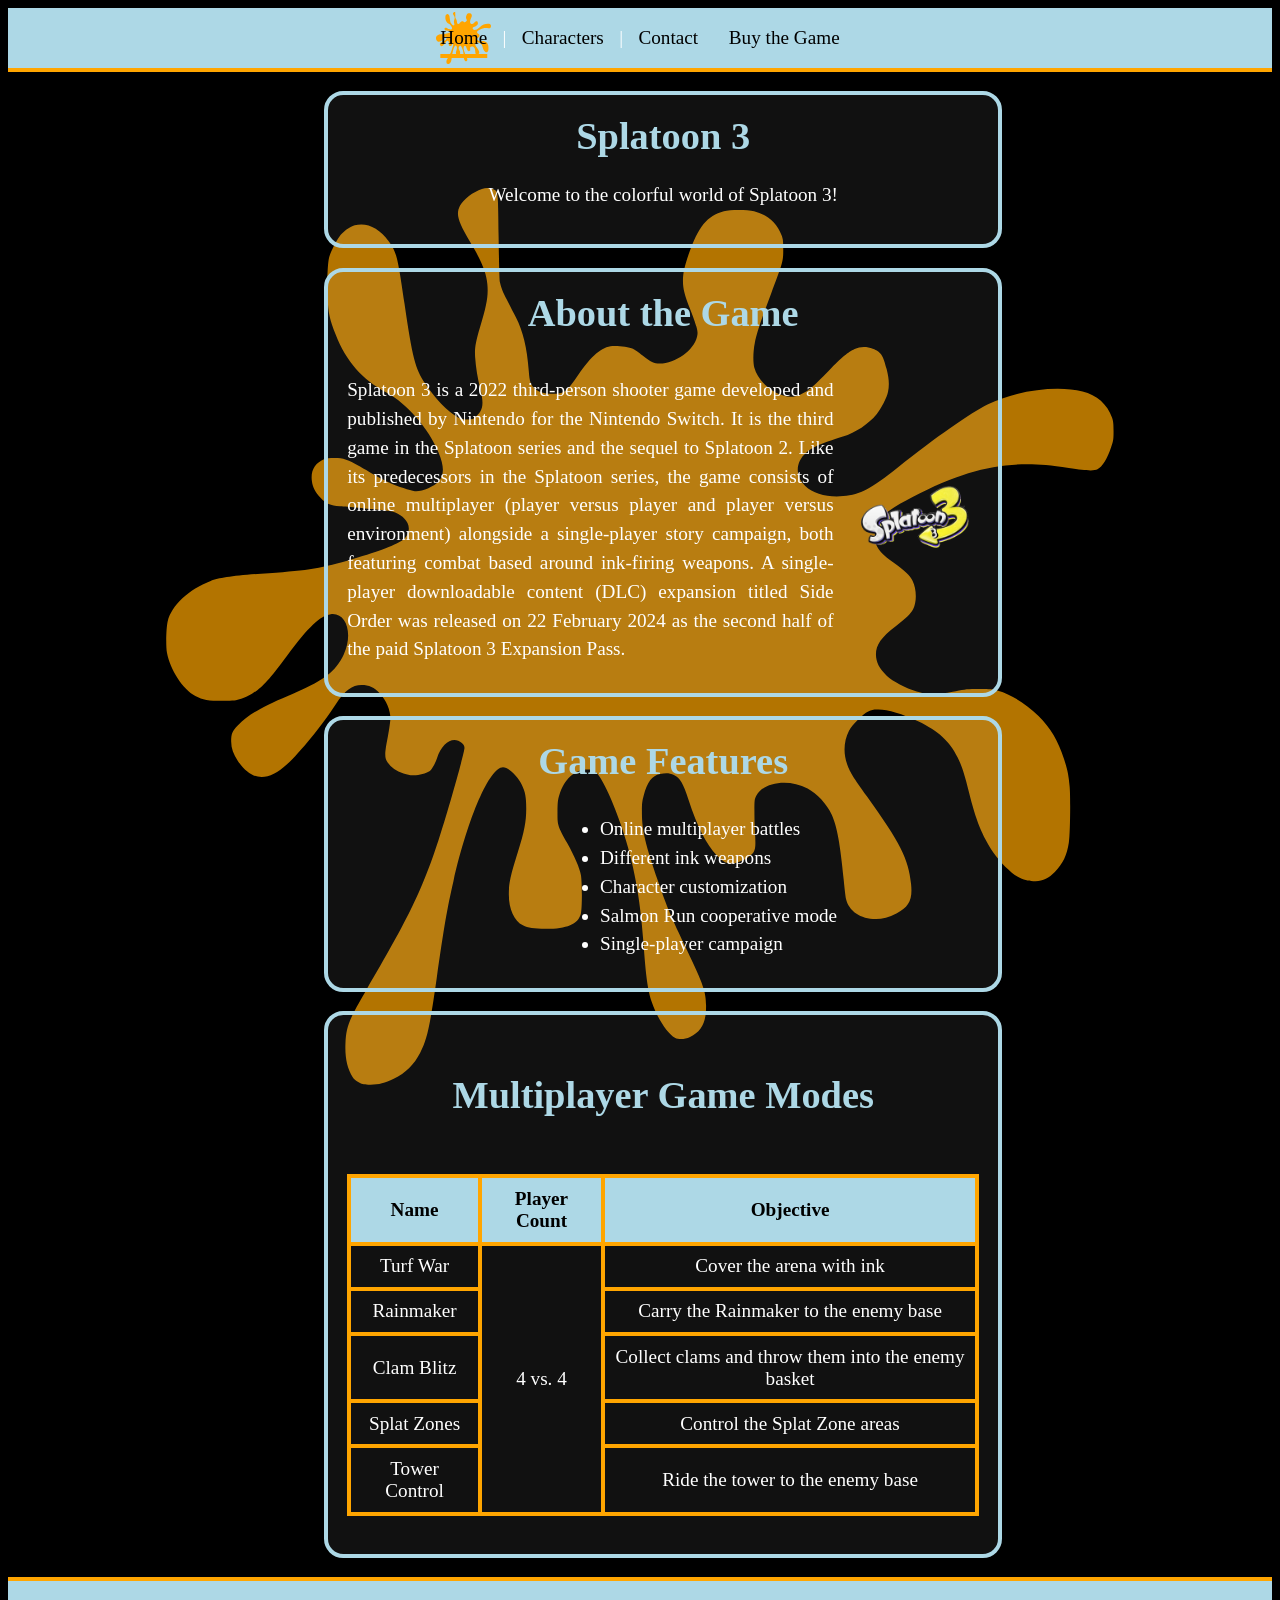
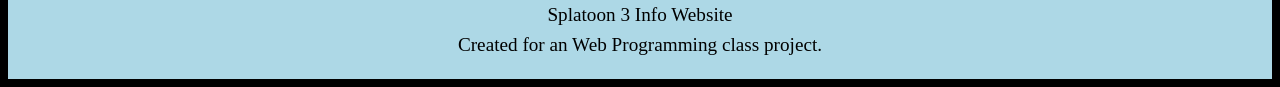
<file: index.html>
<!DOCTYPE html>
<html lang="en">
    <head>
        <link rel="stylesheet" type="text/css" href="css/global_style.css">
        
        <title>Splaoon 3 - Home</title>
    </head>

    <body>
        <nav>
            <a href="index.html" class="active">Home</a> |
            <a href="characters/index.html">Characters</a> |
            <a href="contact.html">Contact</a>
            <a href="https://www.nintendo.com/games/detail/splatoon-3-switch/" target="_blank">Buy the Game</a>
        </nav>

        <header>
            <h1>
                Splatoon 3
            </h1>
            <p>
                Welcome to the colorful world of Splatoon 3!
            </p>
        </header>
        
        <main>
            <section>
                <h2>
                    About the Game
                </h2>
                
                <div class="paragraph-image-container">
                    <p>
                        Splatoon 3 is a 2022 third-person shooter game developed
                        and published by Nintendo for the Nintendo Switch.
                        It is the third game in the Splatoon series and the sequel to Splatoon 2.
                        Like its predecessors in the Splatoon series,
                        the game consists of online multiplayer
                        (player versus player and player versus environment)
                        alongside a single-player story campaign,
                        both featuring combat based around ink-firing weapons.
                        A single-player downloadable content (DLC)
                        expansion titled Side Order was released on 22 February 2024
                        as the second half of the paid Splatoon 3 Expansion Pass.
                    </p>
                    
                    <img
                    src="img/logo.svg"
                    alt="Splatoon 3 Logo"
                    >
                </div>
            </section>
            
            <section>
                <h2>
                    Game Features
                </h2>
                
                <ul>
                    <li>Online multiplayer battles</li>
                    <li>Different ink weapons</li>
                    <li>Character customization</li>
                    <li>Salmon Run cooperative mode</li>
                    <li>Single-player campaign</li>
                </ul>
            </section>
            
            <section>
                <table>
                    <tr>
                        <th colspan="3">Multiplayer Game Modes</th>
                    </tr>
                    <tr>
                        <th>Name</th>
                        <th>Player Count</th>
                        <th>Objective</th>
                    </tr>
                    <tr>
                        <td>Turf War</td>
                        <td rowspan="5">4 vs. 4</td>
                        <td>Cover the arena with ink</td>
                    </tr>
                    <tr>
                        <td>Rainmaker</td>
                        <td>Carry the Rainmaker to the enemy base</td>
                    </tr>
                    <tr>
                        <td>Clam Blitz</td>
                        <td>Collect clams and throw them into the enemy basket</td>
                    </tr>
                    <tr>
                        <td>Splat Zones</td>
                        <td>Control the Splat Zone areas</td>
                    </tr>
                    <tr>
                        <td>Tower Control</td>
                        <td>Ride the tower to the enemy base</td>
                    </tr>
                </table>
            </section>
        </main>
    
        <footer>
            <p>Splatoon 3 Info Website</p>
            <p>Created for an Web Programming class project.</p>
        </footer>
    </body>
</html>
</file>
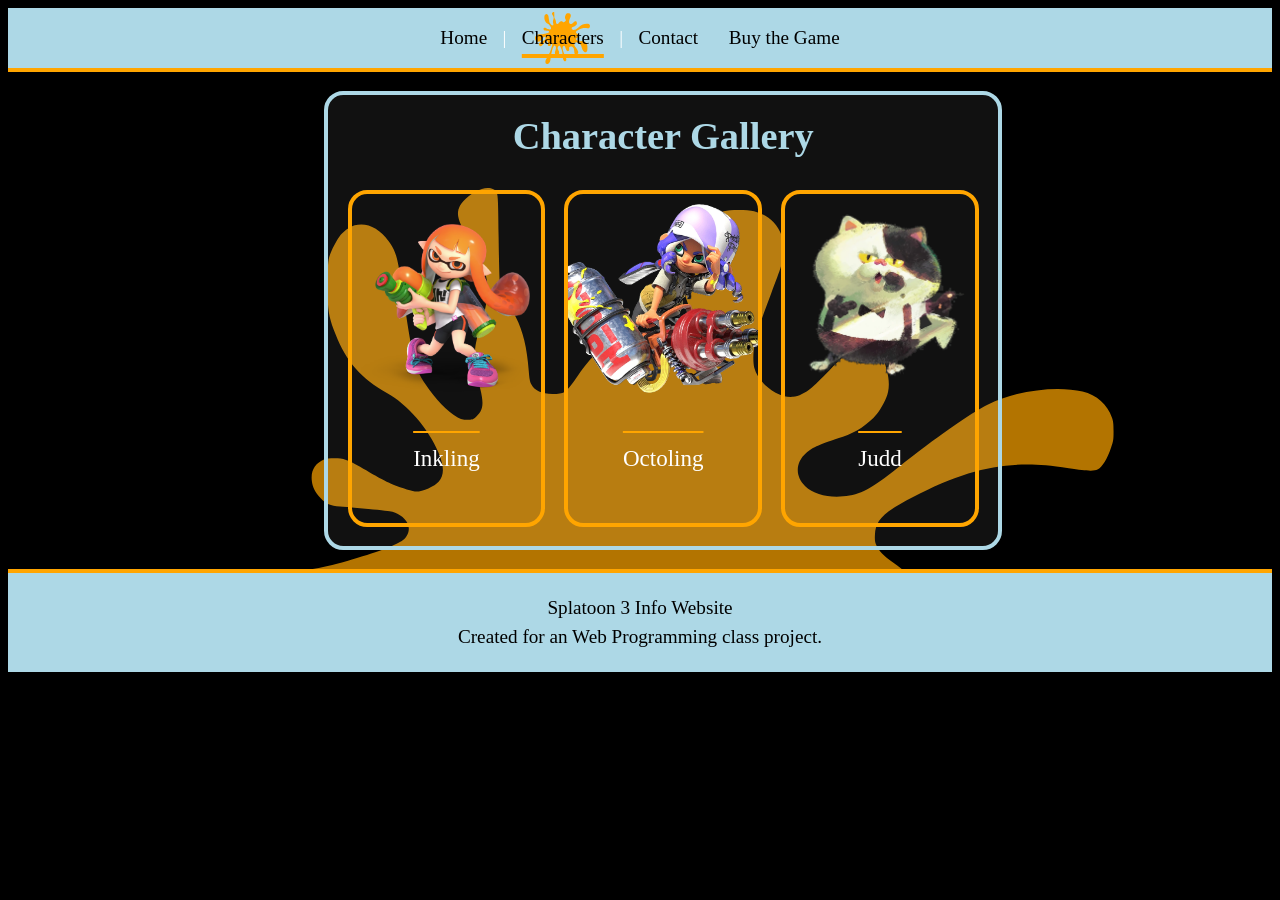
<file: characters/index.html>
<!DOCTYPE html>
<html lang="en">
    <head>
        <link rel="stylesheet" type="text/css" href="../css/global_style.css">
        
        <title>Splaoon 3 - Characters</title>
    </head>

    <body>
        <nav>
            <a href="../index.html">Home</a> |
            <a href="index.html" class="active">Characters</a> |
            <a href="../contact.html">Contact</a>
            <a href="https://www.nintendo.com/games/detail/splatoon-3-switch/" target="_blank">Buy the Game</a>
        </nav>

        <main>
            <section>
                <h2>
                    Character Gallery
                </h2>

                <div class="character-gallery">
                    <div>
                        <img
                        src="../img/inkling.svg"
                        alt="Inkling Character"
                        >
                        <p>Inkling</p>
                    </div>

                    <div>
                        <img
                        src="../img/octoling.svg"
                        alt="Octoling Character"
                        >
                        <p>Octoling</p>
                    </div>

                    <div>
                        <img
                        src="../img/judd.svg"
                        alt="Judd Character"
                        >
                        <p>Judd</p>
                    </div>
                </div>
            </section>
        </main>
    
        <footer>
            <p>Splatoon 3 Info Website</p>
            <p>Created for an Web Programming class project.</p>
        </footer>
    </body>
</html>
</file>
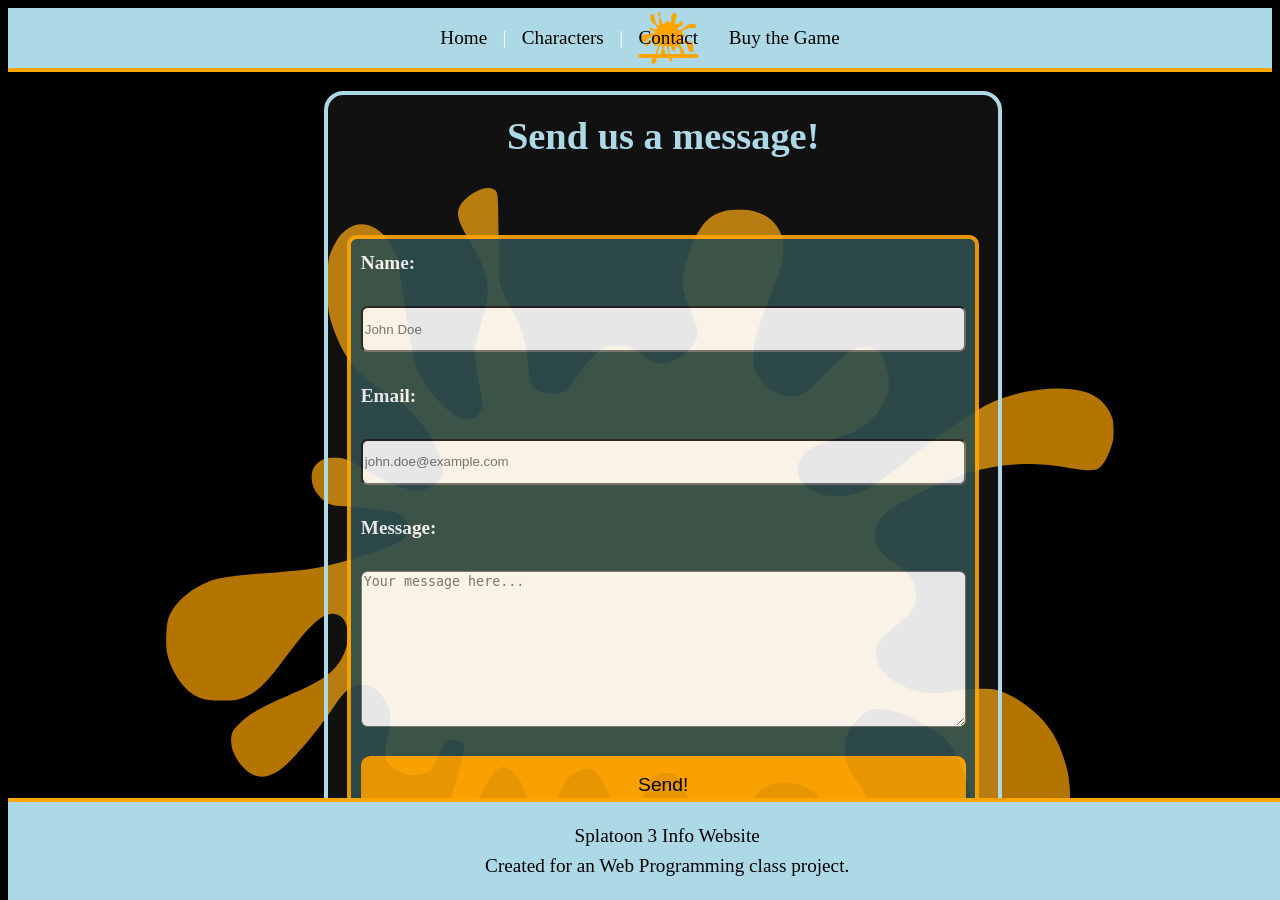
<file: contact/index.html>
<!DOCTYPE html>
<html lang="en">
    <head>
        <link rel="stylesheet" type="text/css" href="../css/global_style.css">
        
        <title>Splaoon 3 - Contact</title>

<style>
    form {
        padding: 0.5em;
        border: var(--border) solid var(--accent);
        border-radius: 0.5em;
        background-color: darkslategray;
        background-blend-mode: multiply;
        opacity: 0.9;
        color: var(--text);

        display: flex;
        flex-direction: column;
        gap: 1.5em;
    }

    label {
        font-weight: bold;
        height: 1.5em;
        display: flex;
        align-items: center;
        justify-content: flex-start;
    }

    input[type="text"],
    input[type="email"],
    textarea {
        border-radius: 0.5em;
    }

    input[type="text"],
    input[type="email"] {
        height: 3em;
    }

    input[type="submit"] {
        background-color: var(--accent);
        color: var(--bg);
        border: none;
        border-radius: 0.5em;
        height: 3em;
        cursor: pointer;
        
        font-size: 1em;

        transition: transform 0.3s ease-in-out, font-size 0.3s ease-in-out;
    }

    input[type="submit"]:hover {
        transform: scale(1, 1.05);
        font-size: 1.1em;
    }
</style>

    </head>

    <body>
        <nav>
            <a href="../index.html">Home</a> |
            <a href="../characters/index.html">Characters</a> |
            <a href="index.html" class="active">Contact</a>
            <a href="https://www.nintendo.com/games/detail/splatoon-3-switch/" target="_blank">Buy the Game</a>
        </nav>
        
        <main>
            <section>
                <h2 style="text-align: center; margin-bottom: 2em;">
                    Send us a message!
                </h2>
                
                <form action="index.html" method="get">
                    <label for="name">Name:</label>
                    <input type="text" id="name" name="name" placeholder="John Doe" required>

                    <label for="email">Email:</label>
                    <input type="email" id="email" name="email" placeholder="john.doe@example.com" required>

                    <label for="message">Message:</label>
                    <textarea id="message" name="message" rows="10" placeholder="Your message here..." required></textarea>

                    <input type="submit" value="Send!">
                </form>

            </section>
        </main>
    
        <footer style="position: fixed; bottom: 0; width: 100%;">
            <p>Splatoon 3 Info Website</p>
            <p>Created for an Web Programming class project.</p>
        </footer>
    </body>
</html>
</file>
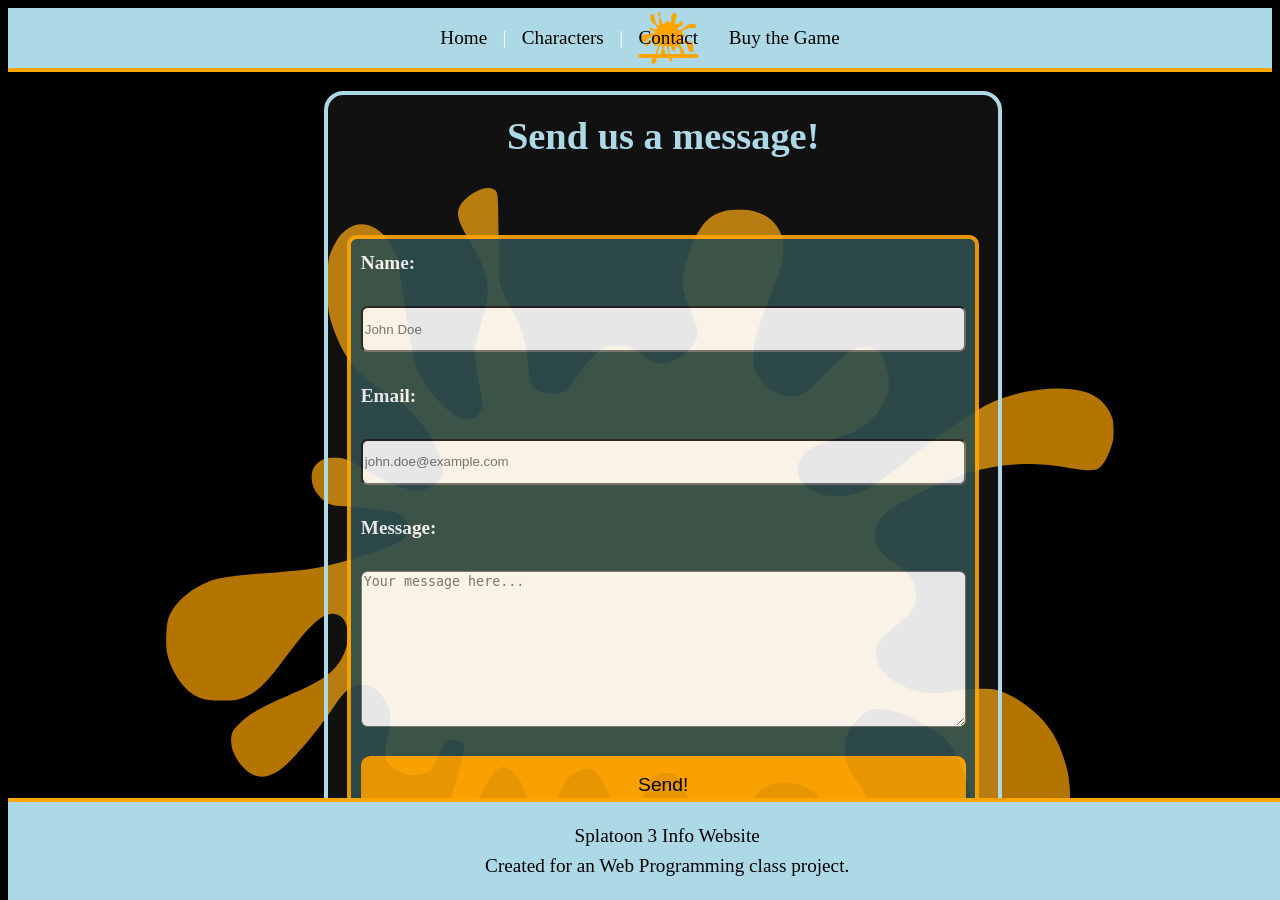
<file: contact.html>
<!DOCTYPE html>
<html lang="en">
    <head>
        <link rel="stylesheet" type="text/css" href="css/global_style.css">
        
        <title>Splaoon 3 - Contact</title>

<style>
    form {
        padding: 0.5em;
        border: var(--border) solid var(--accent);
        border-radius: 0.5em;
        background-color: darkslategray;
        background-blend-mode: multiply;
        opacity: 0.9;
        color: var(--text);

        display: flex;
        flex-direction: column;
        gap: 1.5em;
    }

    label {
        font-weight: bold;
        height: 1.5em;
        display: flex;
        align-items: center;
        justify-content: flex-start;
    }

    input[type="text"],
    input[type="email"],
    textarea {
        border-radius: 0.5em;
    }

    input[type="text"],
    input[type="email"] {
        height: 3em;
    }

    input[type="submit"] {
        background-color: var(--accent);
        color: var(--bg);
        border: none;
        border-radius: 0.5em;
        height: 3em;
        cursor: pointer;
        
        font-size: 1em;

        transition: transform 0.3s ease-in-out, font-size 0.3s ease-in-out;
    }

    input[type="submit"]:hover {
        transform: scale(1, 1.05);
        font-size: 1.1em;
    }
</style>

    </head>

    <body>
        <nav>
            <a href="index.html">Home</a> |
            <a href="characters/index.html">Characters</a> |
            <a href="contact.html" class="active">Contact</a>
            <a href="https://www.nintendo.com/games/detail/splatoon-3-switch/" target="_blank">Buy the Game</a>
        </nav>
        
        <main>
            <section>
                <h2 style="text-align: center; margin-bottom: 2em;">
                    Send us a message!
                </h2>
                
                <form action="index.html" method="get">
                    <label for="name">Name:</label>
                    <input type="text" id="name" name="name" placeholder="John Doe" required>

                    <label for="email">Email:</label>
                    <input type="email" id="email" name="email" placeholder="john.doe@example.com" required>

                    <label for="message">Message:</label>
                    <textarea id="message" name="message" rows="10" placeholder="Your message here..." required></textarea>

                    <input type="submit" value="Send!">
                </form>

            </section>
        </main>
    
        <footer style="position: fixed; bottom: 0; width: 100%;">
            <p>Splatoon 3 Info Website</p>
            <p>Created for an Web Programming class project.</p>
        </footer>
    </body>
</html>
</file>
<file: css/global_style.css>
/* Global variables */
:root {
    --bg: black;
    --text: white;
    --primary: lightblue;
    --accent: orange;
    --hover: orangered;
    --panel: #ffffff11;

    --border: 0.5vh;
    --bar-height: 5vh;
    --min-bar-height: 60px;
    --transition: 0.3s ease-in-out;

    --splat: url("../img/splat.svg");
    --splat-filter: invert(63%) sepia(98%) saturate(1086%)
        hue-rotate(355deg) brightness(96%) contrast(112%);
    --splat-hover-filter: invert(46%) sepia(94%) saturate(5144%)
        hue-rotate(1deg) brightness(102%) contrast(106%);
}

/* General page style */
body {
    position: relative;
    isolation: isolate;
    background: var(--bg);
    color: var(--text);
    font-size: 1.2em;
    font-family: "Times New Roman", sans-serif;
}

/* Shared navigation and footer dimensions */
nav,
footer {
    display: flex;
    align-items: center;
    justify-content: center;
    width: auto;
    height: var(--bar-height);
    min-height: var(--min-bar-height);
    background: var(--primary);
}

/* Shared borders */
nav,
footer,
header,
section {
    border: var(--border) solid var(--primary);
}

/* Shared panel styles */
header,
section {
    margin: 1em;
    padding: 1em;
    border-radius: 1em;
    background: var(--panel);
}

/* Page header */
header {
    width: 50%;
    margin-left: 25%;
    padding: 1em;
    text-align: center;
}

section {
    width: 50%;
    margin-left: 25%;
}

/* Section headers */
section h2,
header h1 {
    margin-top: 0;
    font-size: 2em;
    text-align: center;
    color: var(--primary);
}

/* Paragraphs */
section p {
    margin: 0.5em 0;
    text-align: justify;
    line-height: 1.5;
}

/* Paragraph images container */
div.paragraph-image-container {
    display: flex;
    direction: row;
    align-items: center;
    justify-content: center;
    gap: 1em;
}

/* Paragraph images */
div.paragraph-image-container img {
    height: auto;
    max-width: 20%;
    border-radius: 1em;
}

/* Character gallery */
div.character-gallery {
    display: flex;
    flex-direction: row;
    align-items: center;
    justify-content: center;
    gap: 1em;
}

/* Character gallery containers */
div.character-gallery div {
    display: flex;
    flex-direction: column;

    width: 30%;
    height: 45%;
    border: var(--border) solid var(--accent);
    border-radius: 1em;
}

/* Character gallery images */
div.character-gallery div img {
    aspect-ratio: 1/1;
    object-fit: cover;

    margin-top: 0.5em;
}

/* Character gallery captions */
div.character-gallery div p {
    margin-top: 25%;
    margin-bottom: 25%;

    text-align: center;
    font-size: 1.2em;
    color: var(--text);

    text-decoration: underline var(--accent) 0.1em;
    text-underline-offset: -1.5em;
}

/* Lists */
ul {
    display: flex;
    flex-direction: column;
    justify-content: center;
    align-items: left;
    margin: 0.5em 0;
    padding-left: 40%;
    line-height: 1.5;
}

/* Tables */
table {
    width: 100%;
    margin: 1em 0;
    border-collapse: collapse;
}

/* Table column headers */
th {
    padding: 0.5em;
    background: var(--primary);
    color: var(--bg);
    text-align: center;
    border: var(--border) solid var(--accent);
}

/* Table header */
tr:first-child th {
    font-size: 2em;
    border: none;
    background: none;
    padding-bottom: 1.5em;
    color: var(--primary);
}

/* Table data */
td {
    padding: 0.5em;
    border: var(--border) solid var(--accent);
    text-align: center;
}

/* Navigation bar */
nav {
    display: flex;
    align-items: center;
    justify-content: center;
    border-width: 0 0 var(--border);
    border-color: var(--accent);
}

/* Navigation links */
nav a {
    position: relative;
    isolation: isolate;
    padding: 0.8em;
    color: var(--bg);
    text-decoration: none;
    transition:
        text-decoration-color var(--transition),
        text-decoration-thickness var(--transition),
        text-underline-offset var(--transition);
}

/* Active or hovered navigation links */
nav a.active,
nav a:hover {
    color: var(--bg);
    text-decoration: underline var(--accent) 0.2em;
    text-underline-offset: 0.5em;
}

/* Show the highlight image for active and hovered links */
nav a.active::before,
nav a:hover::before {
    opacity: 1;
}

/* Change the underline color when hovering over the active link */
nav a.active:hover {
    text-decoration-color: var(--hover);
}

/* Change the highlight image filter when hovering over the active link */
nav a.active:hover::before {
    filter: var(--splat-hover-filter);
}

/* Shared background artwork properties */
nav a::before,
body::before {
    content: "";
    position: absolute;
    z-index: -1;
    background: var(--splat) no-repeat center;
    filter: var(--splat-filter);
}

/* Navigation highlight image */
nav a::before {
    inset: 0;
    background-size: contain;
    opacity: 0;
    transition: opacity var(--transition);
}

/* Decorative page background image */
body::before {
    inset: 0;
    background-position: center 20vh;
    background-size: 75%;
    opacity: 0.7;
    pointer-events: none;
}

/* Footer */
footer {
    flex-direction: column;
    padding: 1em;
    border-width: var(--border) 0 0;
    border-color: var(--accent);
    color: var(--bg);
    text-align: center;
}

/* Footer text */
footer p {
    margin: 0.2em;
}
</file>
